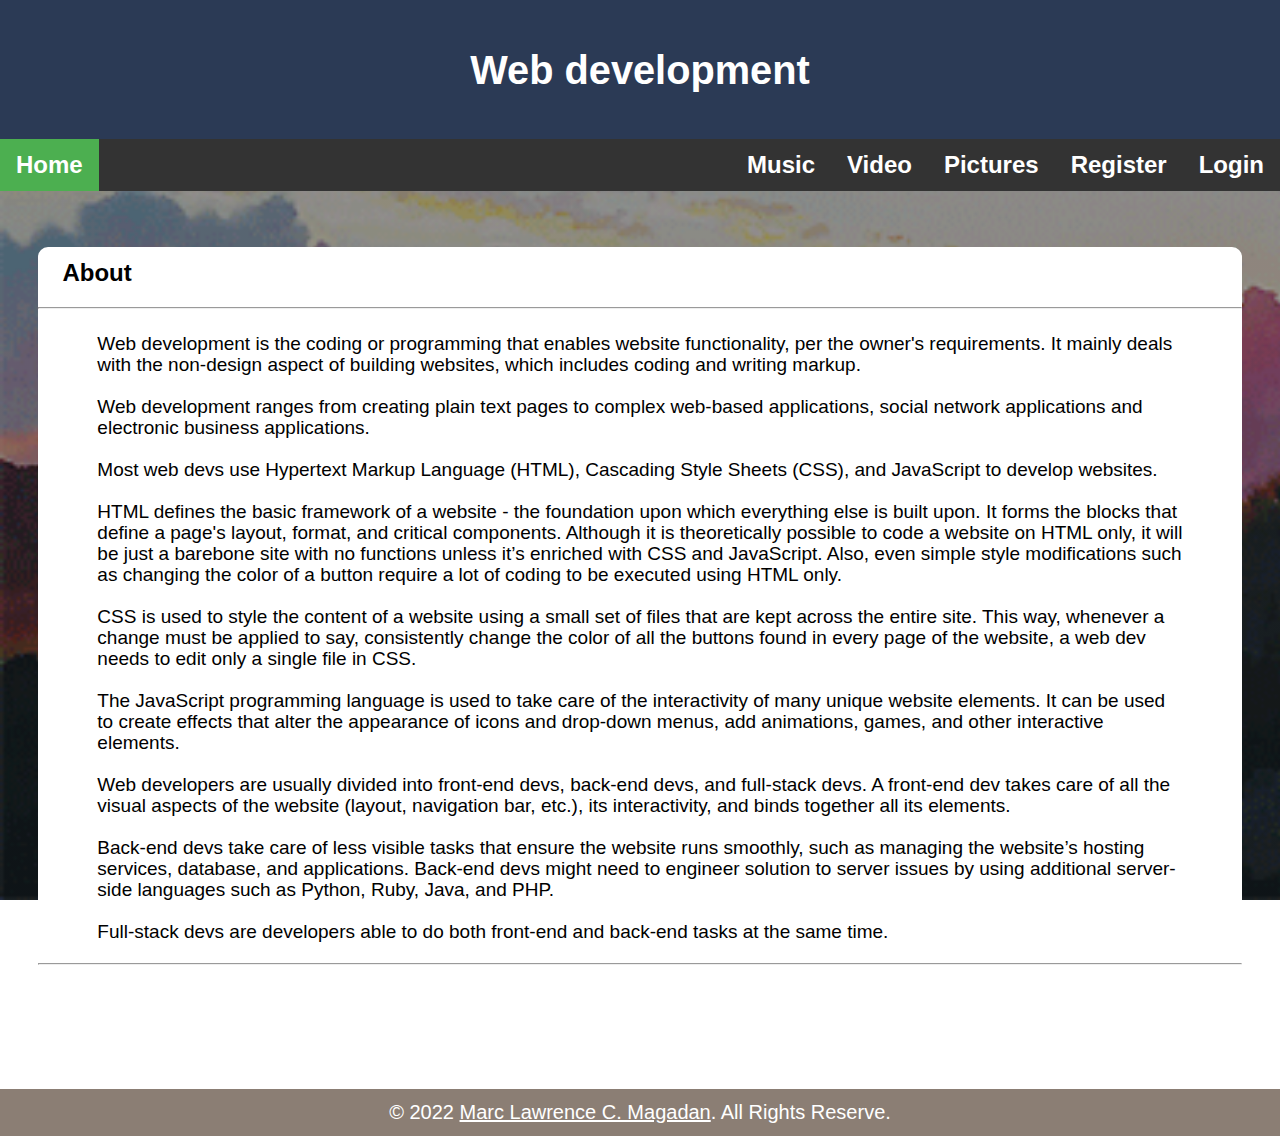
<file: Fin/index.html>
<!DOCTYPE html>
<html lang="en">
  <head>
    <meta charset="UTF-8">
    <meta name="viewport" content="width=device-width, initial-scale=1.0, minimum-scale=1.0, maximum-scale=1.0, user-scalable=no">
    <link rel="stylesheet" href="indexstyle.css">
    <title>Finals</title>
  </head>
  <body>
    <header id="headerbg">
      <h3>Web development</h3>
    </header>
    <nav class="nav-1">
      <ul>
        <li><a id="nav" href="index.html">Home</a></li>
        <li style="float: right;"><a href="login.html">Login</a></li>
        <li style="float: right;"><a href="register.html">Register</a></li>
        <li style="float: right;"><a href="pictures.html">Pictures</a></li>
        <li style="float: right;"><a href="video.html">Video</a></li>
        <li style="float: right;"><a href='music.html'>Music</a></li>
        </ul>
      </nav>
      
      <div class="background">
        
          <article>     
            <div class="center">  
              <h2>About</h2>
              <hr>
            
            <div> 
              <p>
                Web development is the coding or programming that 
                enables website functionality, per the owner's 
                requirements. It mainly deals with the non-design 
                aspect of building websites, which includes coding 
                and writing markup.
            </p>
            <p>
              Web development ranges from creating plain text 
              pages to complex web-based applications, social network 
              applications and electronic business applications.
            </p>
            <p>
              Most web devs use Hypertext Markup Language (HTML), 
              Cascading Style Sheets (CSS), 
              and JavaScript to develop websites.
            </p>
            <p>
              HTML defines the basic framework of a website - 
              the foundation upon which everything else is built
               upon. It forms the blocks that define a page's layout,
                format, and critical components. Although it is 
                theoretically possible to code a website on HTML only, it will be just a barebone site with no functions unless it’s enriched with CSS and JavaScript. Also, even simple style modifications such as changing the color of a button
               require a lot of coding to be executed using HTML only.
            </p>
            <p>
              CSS is used to style the content of a website using 
              a small set of files that are kept across the entire
              site. This way, whenever a change must be applied to 
              say, consistently change the color of all the buttons
              found in every page of the website,
              a web dev needs to edit only a single file in CSS.
            </p>
            <p>
              The JavaScript programming language is used 
              to take care of the interactivity of many unique 
              website elements. It can be used to create effects
               that alter the appearance of icons and drop-down 
               menus, add animations, 
              games, and other interactive elements.
            </p>
            <p>
              Web developers are usually divided into front-end devs,
               back-end devs, and full-stack devs. A front-end dev 
               takes care of all the visual aspects of the website 
               (layout, navigation bar, etc.), its interactivity, 
              and binds together all its elements.
            </p>
            <p>
              Back-end devs take care of less visible tasks that 
              ensure the website runs smoothly, such as managing 
              the website’s hosting services, database, and 
              applications. Back-end devs might need to engineer
               solution to server issues by using additional server-side
               languages such as Python, Ruby, Java, and PHP.
            </p>
            <p>
              Full-stack devs are developers able to do both front-end and 
              back-end tasks at the same time.
            </p>
          </div>
          <hr>
          </article>
        </div>
          <div id="page-container">
            <div id="content-wrap">
      
            </div>
            <footer id="footer">
              © 2022 <u>Marc Lawrence C. Magadan</u>. All Rights Reserve.
            </footer>
          </div>
        </div>
  </div>
</body>
</html>
</file>
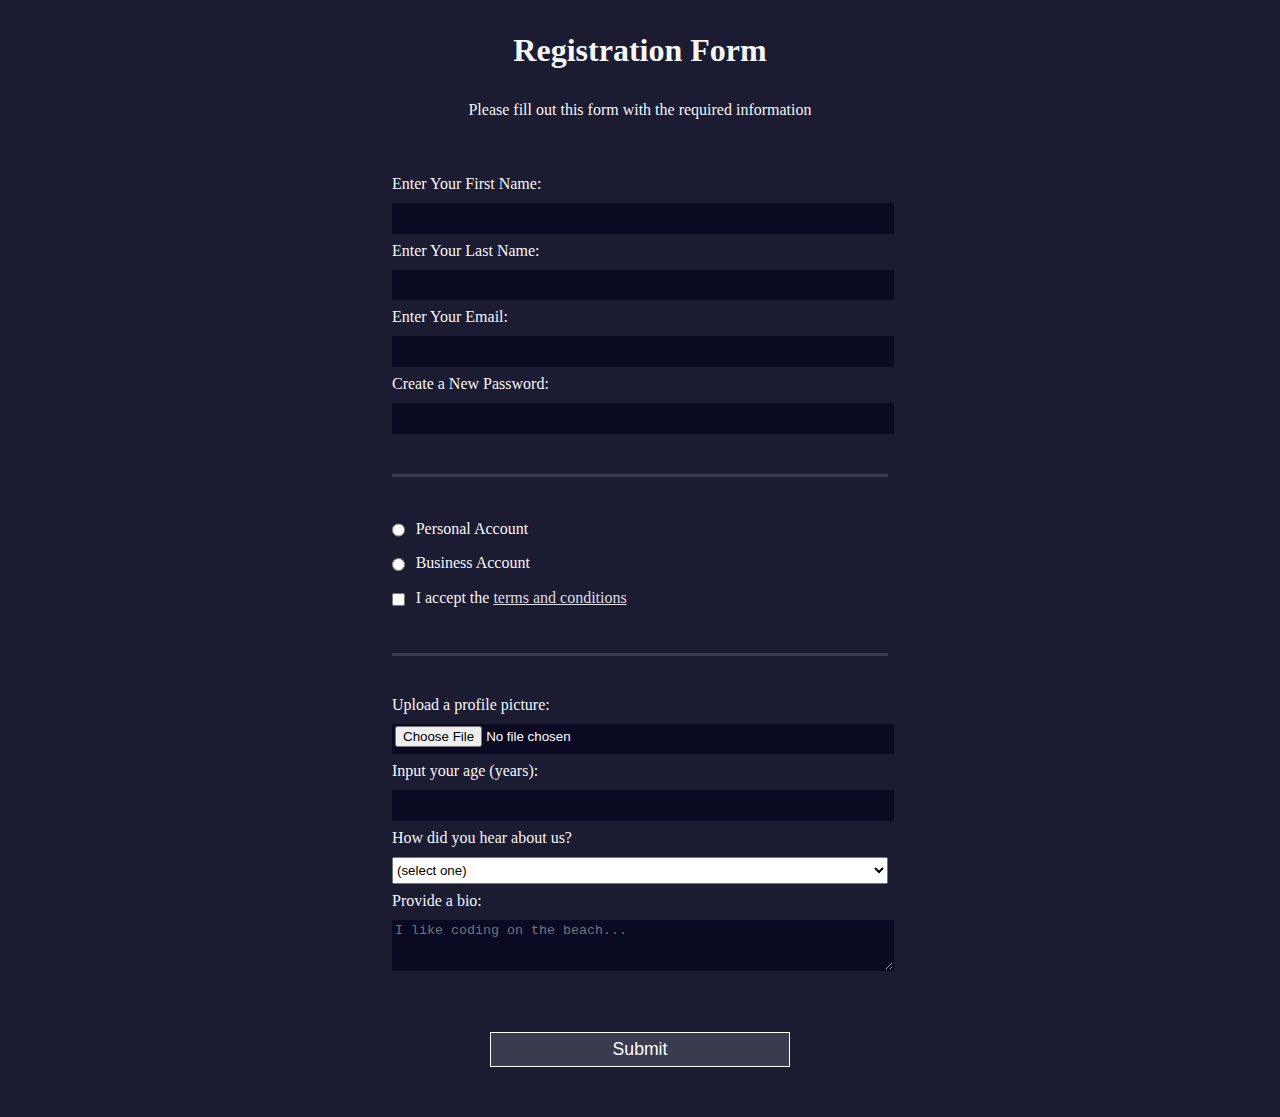
<file: registration/index.html>
<!DOCTYPE html>
<html lang="en">
  <head>
    <meta charset="UTF-8">
    <title>Registration Form</title>
    <link rel="stylesheet" href="styles.css" />
  </head>
  <body>
    <h1>Registration Form</h1>
    <p>Please fill out this form with the required information</p>
    <form method="post" action='#'>
      <fieldset>
        <label for="first-name">Enter Your First Name: <input id="first-name" name="first-name" type="text" required /></label>
        <label for="last-name">Enter Your Last Name: <input id="last-name" name="last-name" type="text" required /></label>
        <label for="email">Enter Your Email: <input id="email" name="email" type="email" required /></label>
        <label for="new-password">Create a New Password: <input id="new-password" name="new-password" type="password" pattern="[a-z0-5]{8,}" required /></label>
      </fieldset>
      <fieldset>
        <label for="personal-account"><input id="personal-account" type="radio" name="account-type" class="inline" /> Personal Account</label>
        <label for="business-account"><input id="business-account" type="radio" name="account-type" class="inline" /> Business Account</label>
        <label for="terms-and-conditions">
          <input id="terms-and-conditions" type="checkbox" required name="terms-and-conditions" class="inline" /> I accept the <a href="https://www.freecodecamp.org/news/terms-of-service/">terms and conditions</a>
        </label>
      </fieldset>
      <fieldset>
        <label for="profile-picture">Upload a profile picture: <input id="profile-picture" type="file" name="file" /></label>
        <label for="age">Input your age (years): <input id="age" type="number" name="age" min="13" max="120" /></label>
        <label for="referrer">How did you hear about us?
          <select id="referrer" name="referrer">
            <option value="">(select one)</option>
            <option value="1">freeCodeCamp News</option>
            <option value="2">freeCodeCamp YouTube Channel</option>
            <option value="3">freeCodeCamp Forum</option>
            <option value="4">Other</option>
          </select>
        </label>
        <label for="bio">Provide a bio:
          <textarea id="bio" name="bio" rows="3" cols="30" placeholder="I like coding on the beach..."></textarea>
        </label>
      </fieldset>
      <input type="submit" value="Submit" />
    </form>
  </body>
</html>
</file>
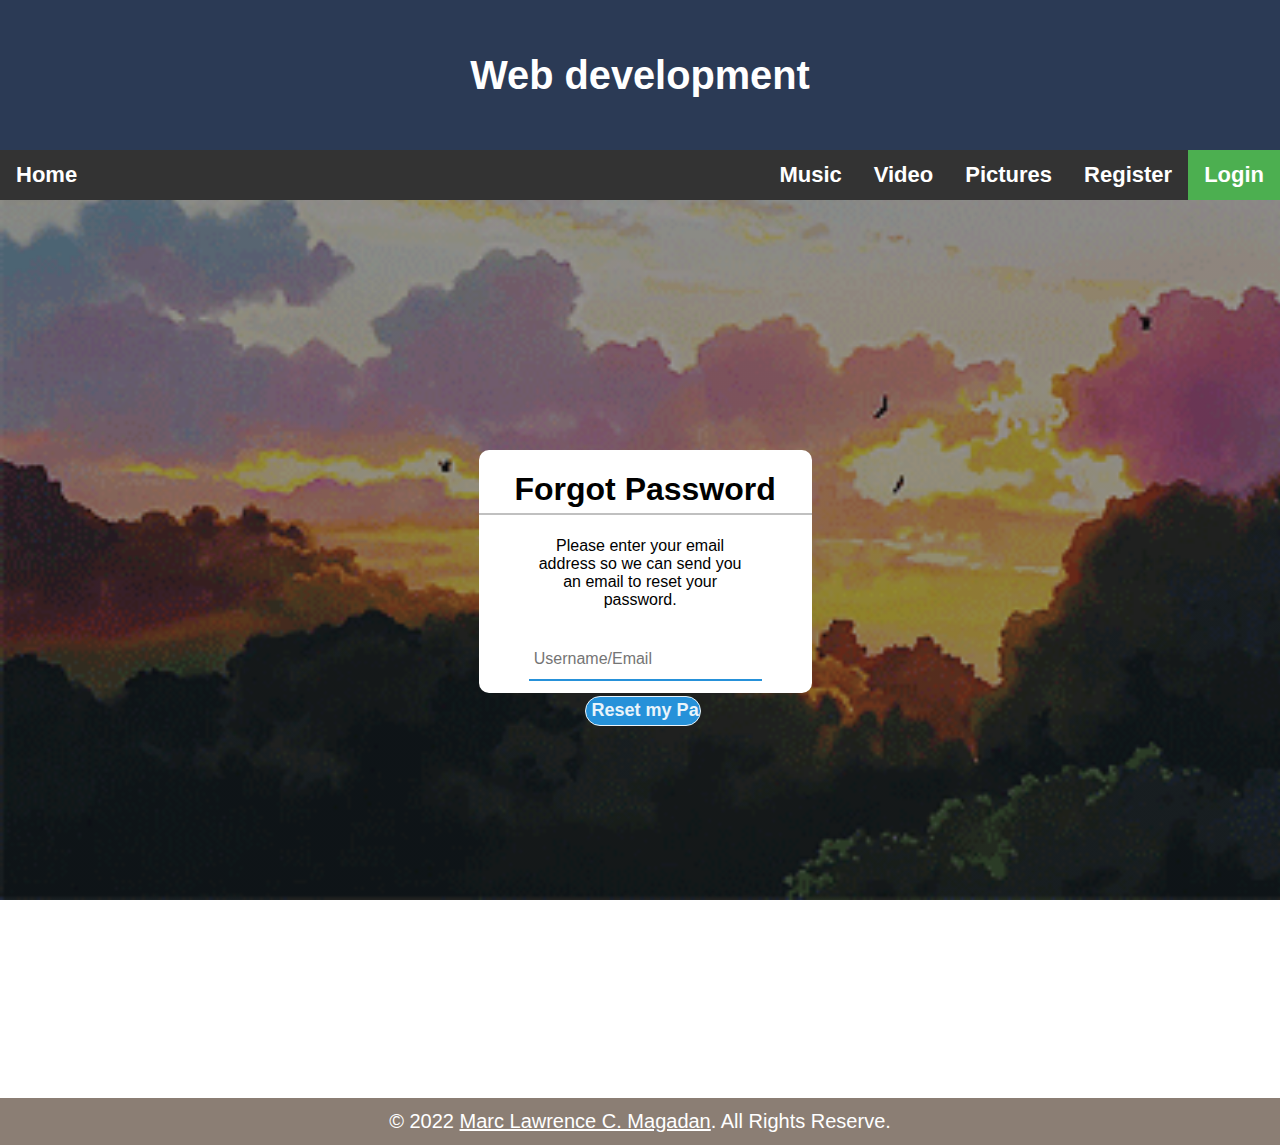
<file: Fin/forgotpage.html>
<!DOCTYPE html>
<html lang="en">
  <head>
    <meta charset="UTF-8">
    <meta name="viewport" content="width=device-width, initial-scale=1,">
    <link rel="stylesheet" href="forgotpage.css">
    <title>Finals</title>
  </head>
  <body>
    <header>
      <h3>Web development</h3>
    </header>
    <nav class="nav-1">
      <ul>
        <li><a href="index.html">Home</a></li>
        <li style="float: right;"><a id="nav" href="login.html">Login</a></li>
        <li style="float: right;"><a href="register.html">Register</a></li>
        <li style="float: right;"><a href="pictures.html">Pictures</a></li>
        <li style="float: right;"><a href="video.html">Video</a></li>
        <li style="float: right;"><a href='music.html'>Music</a></li>
        </ul>
      </nav>
      <div class="bg">
      <article>
          <div class="log-box">
            <h1>Forgot Password</h1>
            <form>
            <p>
              Please enter your email address so we can send you an email
              to reset your password.
            </p>
              
            <div class="Email">
                <input type="text" placeholder="Username/Email" required>
            </div>
            <div class="reset">
                <input type="submit" value="Reset my Password">
            </div>
        </form>
    </div>
      </article>
      
    </div>
    <div id="page-container">
      <div id="content-wrap">

      </div>
      <footer id="footer">
        © 2022 <u>Marc Lawrence C. Magadan</u>. All Rights Reserve.
      </footer>
        </div> 
      </div>
</body>
</html>
</file>
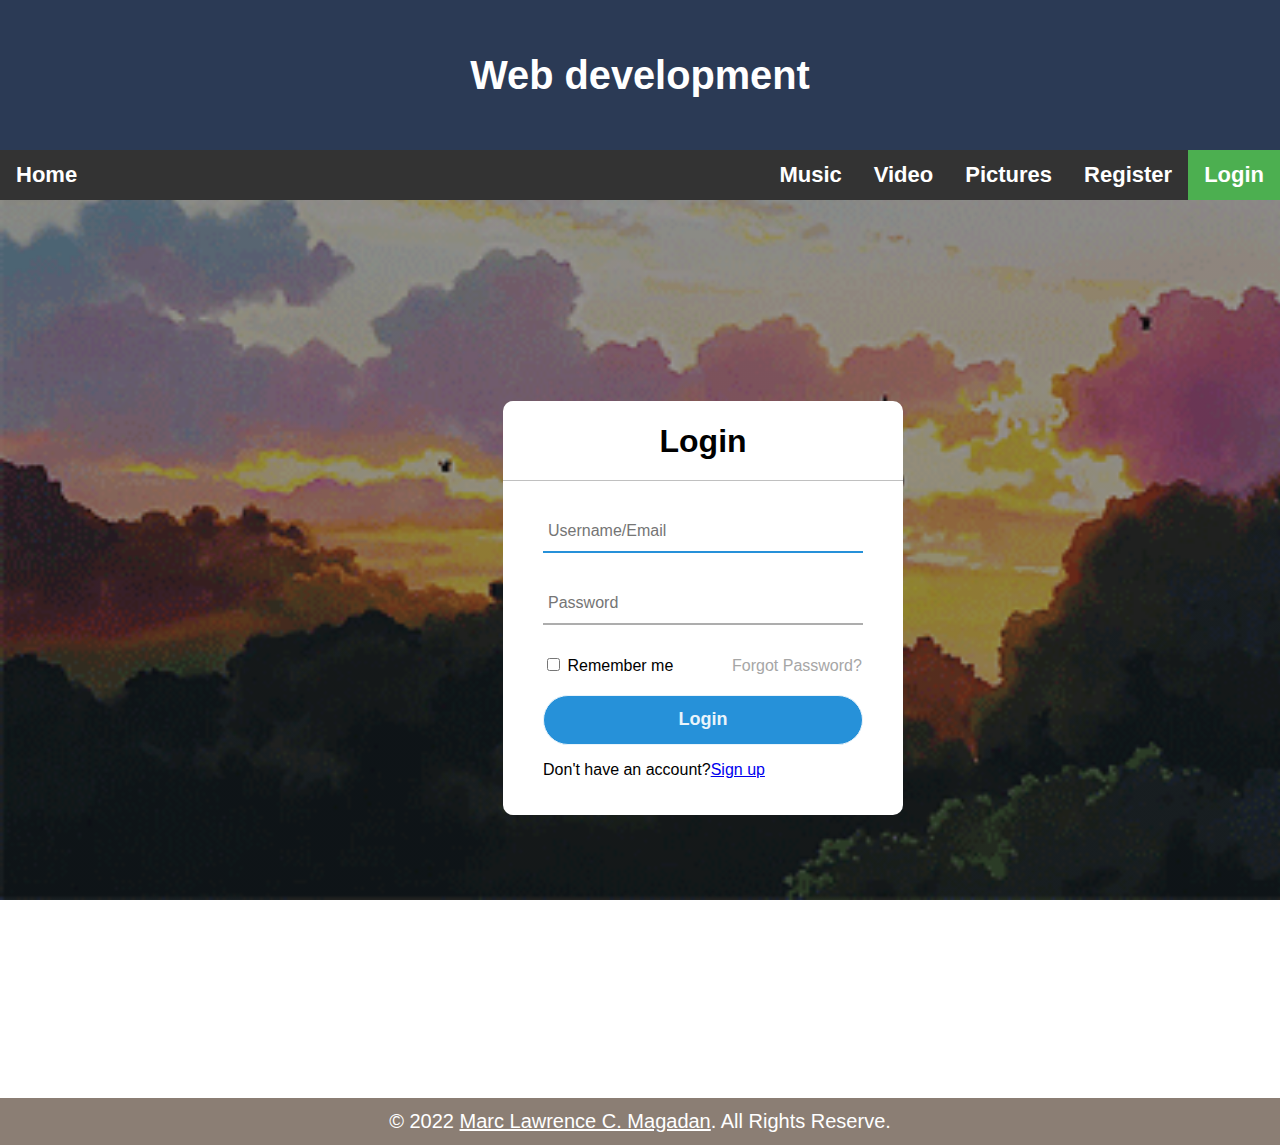
<file: Fin/login.html>
<!DOCTYPE html>
<html lang="en">
  <head>
    <meta charset="UTF-8">
    <meta name="viewport" content="width=device-width, initial-scale=1,">
    <link rel="stylesheet" href="login.css">
    <title>Finals</title>
  </head>
  <body>
    <header>
      <h3>Web development</h3>
    </header>
    <nav class="nav-1">
      <ul>
        <li><a href="index.html">Home</a></li>
        <li style="float: right;"><a  id="nav" href="login.html">Login</a></li>
        <li style="float: right;"><a href="register.html">Register</a></li>
        <li style="float: right;"><a href="pictures.html">Pictures</a></li>
        <li style="float: right;"><a href="video.html">Video</a></li>
        <li style="float: right;"><a href='music.html'>Music</a></li>
        </ul>
      </nav>
      <div class="bg">
      <article>
        <div class="center">
          <h1>
            Login
          </h1>
          <form>
            <div class="txt_field">
              <input type="email" placeholder="Username/Email" required>
              <span></span>
                </div>
                <div class="txt_field">
                    <input type="password" placeholder="Password" required>
                </div>
                <div class="me">
                <span></span>
                    <input type="checkbox"> Remember me
                    
                </div>
                <div class="pass" onclick="window.location='forgotpage.html' ">Forgot Password?</div>
                <input type="submit" value="Login">
                <p>Don't have an account?<a href="register.html">Sign up</a></p>
            </div>
          </form>
        </div>
      </article>
      <div id="page-container">
        <div id="content-wrap">
  
        </div>
        <footer id="footer">
          © 2022 <u>Marc Lawrence C. Magadan</u>. All Rights Reserve.
        </footer>
          </div> 
        </div>
</body>
</html>
</file>
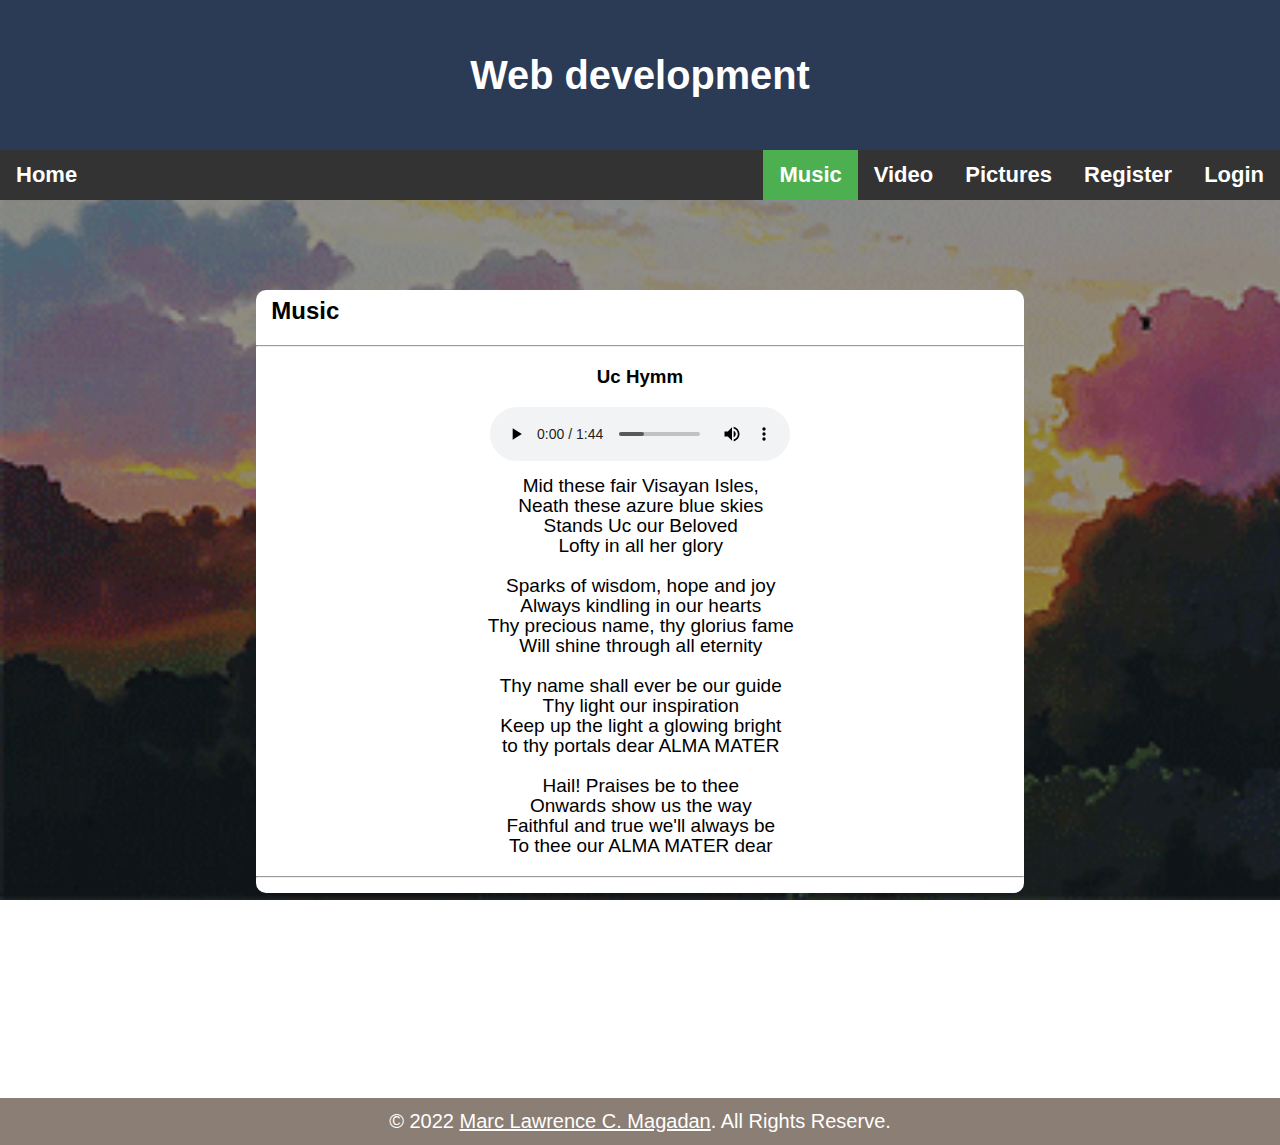
<file: Fin/music.html>
<!DOCTYPE html>
<html lang="en">
  <head>
    <meta charset="UTF-8">
    <meta name="viewport" content="width=device-width, initial-scale=1.0, minimum-scale=1.0, maximum-scale=1.0, user-scalable=no">
    <link rel="stylesheet" href="music.css">
    <title>Finals</title>
  </head>
  <body>
    <header>
      <h3>Web development</h3>
    </header>
    <nav class="nav-1">
      <ul>
        <li><a href="index.html">Home</a></li>
        <li style="float: right;"><a href="login.html">Login</a></li>
        <li style="float: right;"><a href="register.html">Register</a></li>
        <li style="float: right;"><a href="pictures.html">Pictures</a></li>
        <li style="float: right;"><a href="video.html">Video</a></li>
        <li style="float: right;"><a id="nav" href='music.html'>Music</a></li>
        </ul>
      </nav>
      
      <div class="background">
        
          <article>     
            <div class="center">  
              <h2>Music</h2>
              <hr>
            
            <div> 
              <h3>Uc Hymm</h3>
              <div class="audio-container">
                <audio controls>
                <source src="uc hymm.mp3">
              </audio>
              </div>
              
              <p>
                Mid these fair Visayan Isles, <br>
                Neath these azure blue skies <br>
                Stands Uc our Beloved <br>
                Lofty in all her glory <br>
                <br>

                Sparks of wisdom, hope and joy <br>
                Always kindling in our hearts <br>
                Thy precious name, thy glorius fame <br>
                Will shine through all eternity <br>
                <br>

                Thy name shall ever be our guide <br>
                Thy light our inspiration <br>
                Keep up the light a glowing bright <br>
                to thy portals dear ALMA MATER <br>
                <br>

                Hail! Praises be to thee <br>
                Onwards show us the way <br>
                Faithful and true we'll always be <br>
                To thee our ALMA MATER dear <br>
            </p>
          </div>
          <hr>
          </article>
        </div>
          <div id="page-container">
            <div id="content-wrap">
      
            </div>
            <footer id="footer">
              © 2022 <u>Marc Lawrence C. Magadan</u>. All Rights Reserve.
            </footer>
          </div>
        </div>
  </div>
</body>
</html>
</file>
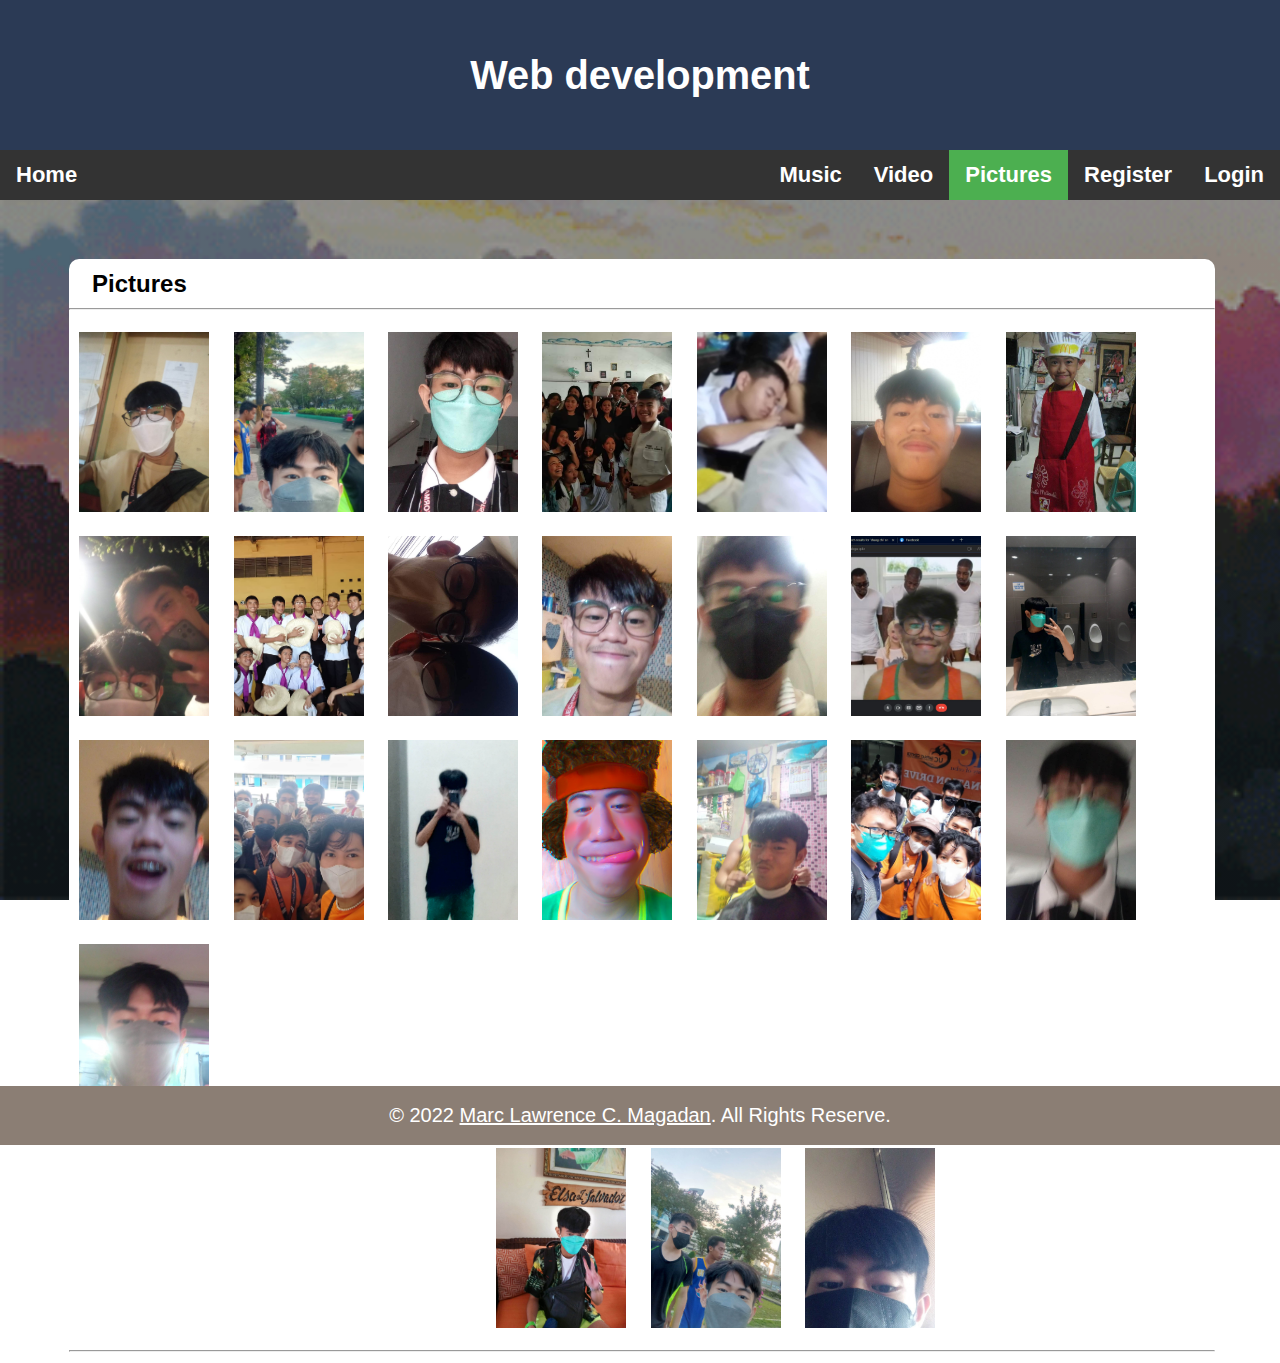
<file: Fin/pictures.html>
<!DOCTYPE html>
<html lang="en">
  <head>
    <meta charset="UTF-8">
    <meta name="viewport" content="width=device-width, initial-scale=1.0, minimum-scale=1.0, maximum-scale=1.0, user-scalable=no">
    <link rel="stylesheet" href="pictures.css">
    <title>Finals</title>
  </head>
  <body>
    <header>
      <h3>Web development</h3>
    </header>
    <nav class="nav-1">
      <ul>
        <li><a href="index.html">Home</a></li>
        <li style="float: right;"><a href="login.html">Login</a></li>
        <li style="float: right;"><a href="register.html">Register</a></li>
        <li style="float: right;"><a id="nav" href="pictures.html">Pictures</a></li>
        <li style="float: right;"><a href="video.html">Video</a></li>
        <li style="float: right;"><a href='music.html'>Music</a></li>
        </ul>
      </nav>
      
      <div class="background">
        
          <article>     
            <div class="center">  
              <h2>Pictures</h2>
              <hr>
            <div class="picture"> 
             <img src="pic1.jpg" alt="pic1">
             <img src="pic2.jpg" alt="pic2">
             <img src="pic3.jpg" alt="pic3">
             <img src="pic4.jpg" alt="pic4">
             <img src="pic5.jpeg" alt="pic5">
             <img src="pic6.jpg" alt="pic6">
             <img src="pic7.jpg" alt="pic7">
             <img src="pic8.jpg" alt="pic8">
             <img src="pic9.jpg" alt="pic9">
             <img src="pic10.jpg" alt="pic10">
             <img src="pic11.jpg" alt="pic11">
             <img src="pic12.jpg" alt="pic12">
             <img src="pic13.jpg" alt="pic13">
             <img src="pic14.jpg" alt="pic14">
             <img src="pic15.jpg" alt="pic15">
             <img src="pic16.jpg" alt="pic16">
             <img src="pic17.jpg" alt="pic17">
             <img src="pic18.jpeg" alt="pic18">
             <img src="pic19.jpg" alt="pic19">
             <img src="pic20.jpg" alt="pic20">
             <img src="pic21.jpg" alt="pic21">
             <img src="pic22.jpg" alt="pic22">
             <div class="centerimg">
            <img src="pic23.jpg" alt="pic23">
             <img src="pic24.jpg" alt="pic24">
             <img src="pic25.jpg" alt="pic25">
             </div>

          </div>
          <hr>
          </article>
        </div>
          <div id="page-container">
            <div id="content-wrap">
      
            </div>
            <footer id="footer">
              © 2022 <u>Marc Lawrence C. Magadan</u>. All Rights Reserve.
            </footer>
          </div>
        </div>
  </div>
</body>
</html>
</file>
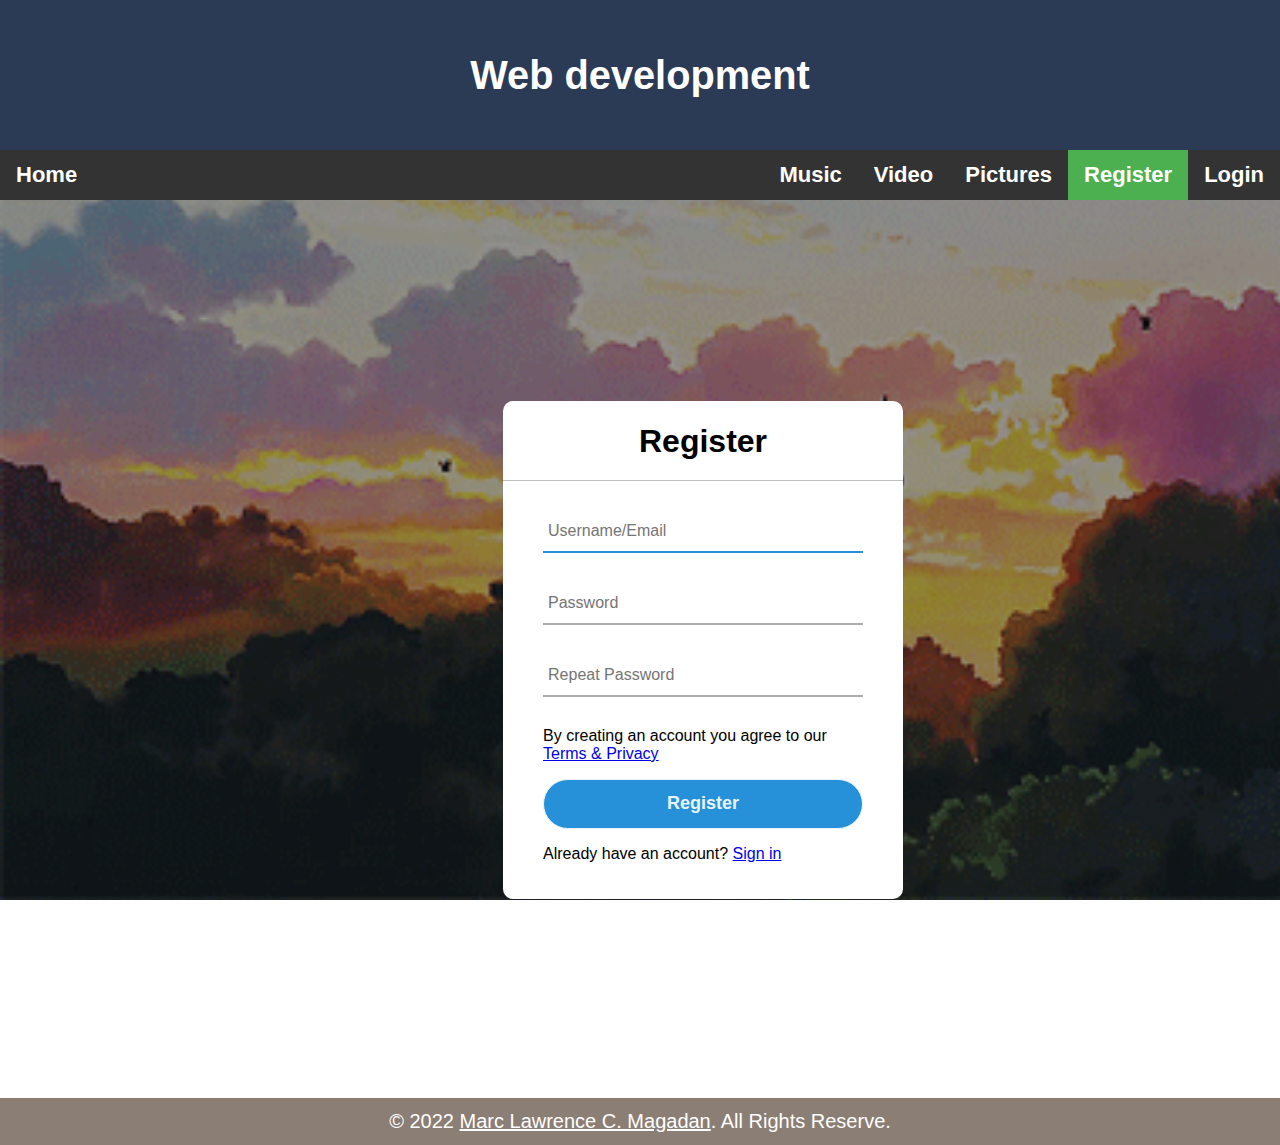
<file: Fin/register.html>
<!DOCTYPE html>
<html lang="en">
  <head>
    <meta charset="UTF-8">
    <meta name="viewport" content="width=device-width, initial-scale=1,">
    <link rel="stylesheet" href="register.css">
    <title>Finals</title>
  </head>
  <body>
    <header>
      <h3>Web development</h3>
    </header>
    <nav class="nav-1">
      <ul>
        <li><a href="index.html">Home</a></li>
        <li style="float: right;"><a href="login.html">Login</a></li>
        <li style="float: right;"><a id="nav" href="register.html">Register</a></li>
        <li style="float: right;"><a href="pictures.html">Pictures</a></li>
        <li style="float: right;"><a href="video.html">Video</a></li>
        <li style="float: right;"><a href='music.html'>Music</a></li>
        </ul>
      </nav>
      <div class="bg">
      <article>
        <div class="center">
          <h1>
            Register
          </h1>
          <form>
            <div class="txt_field">
              <input type="email" placeholder="Username/Email" required>
              <span></span>
                </div>
                <div class="txt_field">
                    <input type="password" placeholder="Password" required>
                </div>
                <div class="txt_field">
                  <input type="password" placeholder="Repeat Password" required>
              </div>
                <p>By creating an account you agree to our <a href="#">Terms & Privacy</a></p>
                <input type="submit" value="Register">
                <p>Already have an account? <a href="login.html">Sign in</a></p>
            </div>
          </form>
        </div>
      </article>
         <div id="page-container">
          <div id="content-wrap">

          </div>
          <footer id="footer">
             © 2022 <u>Marc Lawrence C. Magadan</u>. All Rights Reserve.
           </footer>
          
          </div> 
        </div>
    </div>
</body>
</html>
</file>
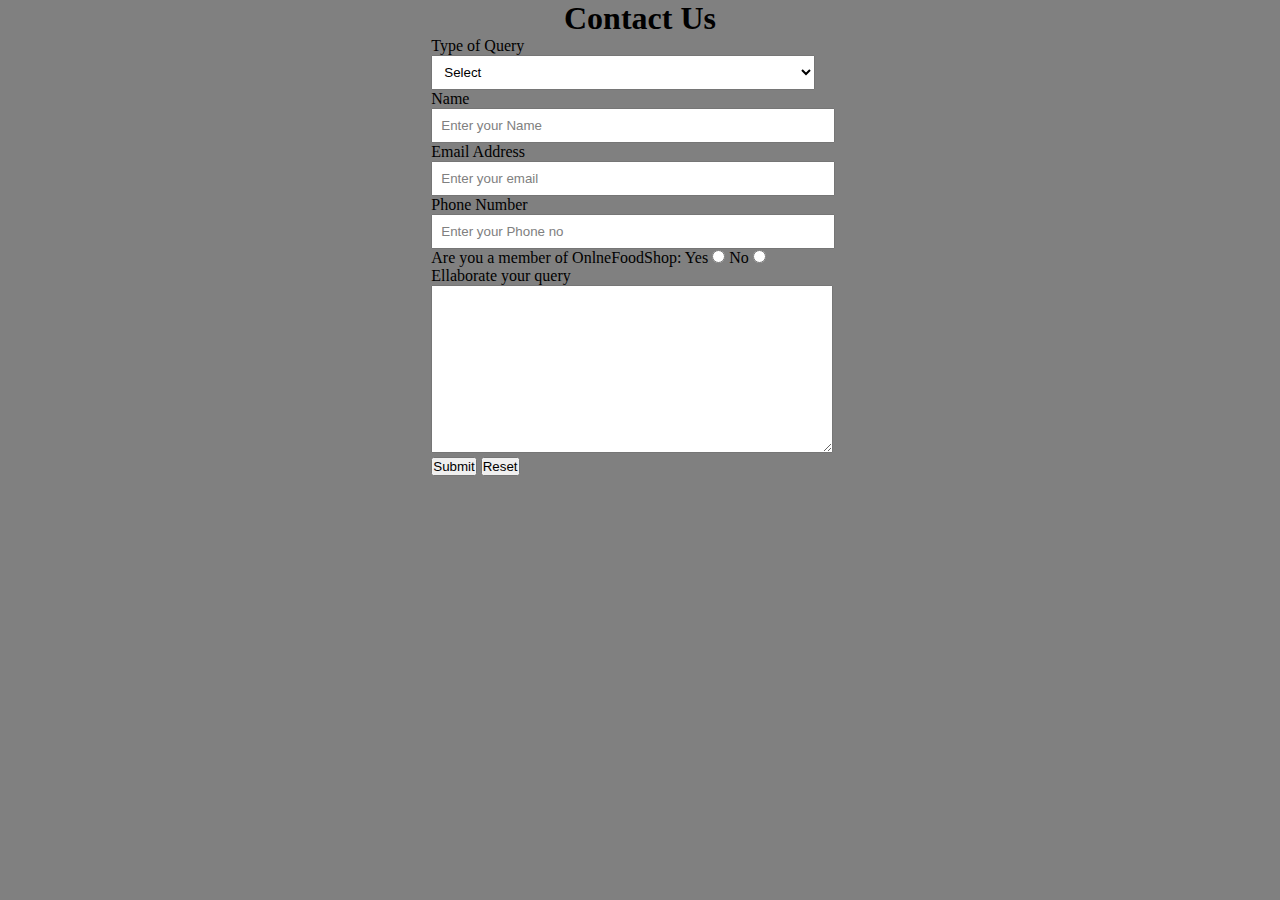
<file: midterms/contact.html>
<!DOCTYPE html> 

<html lang="en"> 

  

<head> 

    <meta charset="UTF-8"> 

    <meta name="viewport" content= 

        "width=device-width, initial-scale=1.0"> 

  

    <link rel="stylesheet" href="style.css"> 

    <title>ContactUs</title> 

</head> 

  

<body> 

    <div id="ContactUs"> 

        <h1>Contact Us</h1> 

        <form action="#"> 

            <div class="form-shape"> 

                <label for="query"> 

                    Type of Query 

                </label> 

                <select name="myQuery" id="query"> 

                    <option value="sel" selected> 

                        Select 

                    </option> 

                    <option value="ord"> 

                        Order related Issues 

                    </option> 

                    <option value="Site"> 

                        Site related Issues 

                    </option> 

                    <option value="fed"> 

                        Complaint related Issues 

                    </option> 

                    <option value="others"> 

                        Others 

                    </option> 

                </select> 

            </div> 

            <div class="form-shape"> 

                <label for="name">Name</label> 

                <input type="text" name="myName" 

                    id="name" 

                    placeholder="Enter your Name"> 

            </div> 

            <div class="form-shape"> 

                <label for="email">Email Address</label> 

                <input type="email" name="myEmail" 

                    id="email" 

                    placeholder="Enter your email"> 

            </div> 

            <div class="form-shape"> 

                <label for="pho">Phone Number</label> 

                <input type="phone" name="myPhone" 

                    id="pho" 

                    placeholder="Enter your Phone no"> 

            </div> 

            <div id="radio"> 

                Are you a member of OnlneFoodShop: 

                Yes <input type="radio" name="eligible"> 

                No <input type="radio" name="eligible"> 

            </div> 

            <div class="form-shape"> 

                <label for="message"> 

                    Ellaborate your query 

                </label> 

                <textarea name="mesg" id="message" 

                    cols="30" rows="10"> 

                </textarea> 

            </div> 

            <input type="submit" value="Submit"> 

            <input type="reset" value="Reset"> 

        </form> 

    </div> 

</body> 

  

</html>
</file>
<file: Fin/indexstyle.css>
*{
  box-sizing: border-box;
}

body{
  font-family: Arial, Helvetica, sans-serif;
  margin-top: 0px;
  margin-bottom: 0px;
  margin-left: 0px;
  margin-right: 0px;
}

header{ 
  padding: 1%;
  text-align: center;
  font-size: 34px; 
  color: white;
  background-color: #2B3A55;
  border-bottom: 0;
  line-height: 100%;
  height: 100%;
  width: 100%;
}

ul {
  list-style-type: none;
  margin: 0;
  padding: 0;
  overflow: hidden;
  background-color: #333;
  width : 100%;
  font-size: 20px; 
}



li {
  display: inline-block;

}

li a {
  display: block;
  color: white;
  text-align: center;
  padding: 14px 16px 14px 16px;
  text-decoration: none;
  line-height: 100%;
  font-size: 24px;
  font-weight: bold;
  transition: padding-left 1s,
  padding-right 1s;
}

li a:hover{
background-color: #111;
padding-left: 19px;
padding-right: 19px;
}

#nav {
  background-color: #4CAF50;
}

article{
  background-color: white;
}

hr{
  margin-bottom: 2%;
}

div p{
  font-size: 19px;
  margin-left: 4.9%;
  margin-bottom: 2.6%;
  margin-top: 0;
  width: 90.4%;
  line-height: 21px;
  text-align: left;
  margin-bottom: 21px;
}

div h2{
  margin-left: 2%;
  margin-top: 1%;
}

#page-container {
  position: relative;
  min-height: 5vh;
}

#content-wrap {
  padding-bottom: 2.5rem;   
}

footer {
  background-color: #8B7E74;
  position: absolute;
  padding: 12px;
  width: 100%;
  text-align: center;
  color: white;
  font-size: 20px;
  bottom: 0;
}

.background{
  background-image:linear-gradient(rgba(0, 0, 0, 0.4),rgba(0, 0, 0, 0.4 )), url(bg.gif);
  background-repeat: no-repeat;
  background-attachment: fixed;
  background-size: cover;
  height: 100vh; 
  display: center;
}

.center{
  position: absolute ;
  margin-top: 4.4%;
  left: 3%;
  width: 94% ;
  background: white;
  border-radius: 10px;
  -ms-flex-align: center;
  overflow: hidden;
}
</file>
<file: registration/styles.css>
body {
  width: 100%;
  height: 100vh;
  margin: 0;
  background-color: #1b1b32;
  color: #f5f6f7;
  font-family: Tahoma;
  font-size: 16px;
}

h1, p {
  margin: 1em auto;
  text-align: center;
}

form {
  width: 60vw;
  max-width: 500px;
  min-width: 300px;
  margin: 0 auto;
  padding-bottom: 2em;
}

fieldset {
  border: none;
  padding: 2rem 0;
  border-bottom: 3px solid #3b3b4f;
}

fieldset:last-of-type {
  border-bottom: none;
}

label {
  display: block;
  margin: 0.5rem 0;
}

input,
textarea,
select {
  margin: 10px 0 0 0;
  width: 100%;
  min-height: 2em;
}

input, textarea {
  background-color: #0a0a23;
  border: 1px solid #0a0a23;
  color: #ffffff;
}

.inline {
  width: unset;
  margin: 0 0.5em 0 0;
  vertical-align: middle;
}

input[type="submit"] {
  display: block;
  width: 60%;
  margin: 1em auto;
  height: 2em;
  font-size: 1.1rem;
  background-color: #3b3b4f;
  border-color: white;
  min-width: 300px;
}

input[type="file"] {
  padding: 1px 2px;
}

a{
  color: #dfdfe2;
}
</file>
<file: Fin/forgotpage.css>
*{
  box-sizing: border-box;
}

body{
  font-family: Arial, Helvetica, sans-serif;
  margin-top: 0px;
  margin-bottom: 0px;
  margin-left: 0px;
  margin-right: 0px;
   
}

header{ 
  padding: 1%;
  text-align: center;
  font-size: 34px; 
  color: white;
  background-color: #2B3A55;
  height: 100%;
  width: 100%;
  border-bottom: 0;
}


ul {
  list-style-type: none;
  margin: 0;
  padding: 0;
  overflow: hidden;
  background-color: #333;
  width : 100%;
  font-size: 20px; 
}

li {
  display: inline-block;

}

li a {
  display: block;
  color: white;
  text-align: center;
  padding: 14px 16px 14px 16px;
  text-decoration: none;
  line-height: 100%;
  font-size: 22px;
  font-weight: bold;
  transition: padding-left 1s,
  padding-right 1s;
}

li a:hover{
background-color: #111;
padding-left: 19px;
padding-right: 19px;
}

#nav {
  background-color: #4CAF50;
}

#page-container {
  position: relative;
  min-height: 5vh;
}

#content-wrap {
  padding-bottom: 2.5rem;   
}

footer {
  background-color: #8B7E74;
  position: absolute;
  padding: 12px;
  width: 100%;
  text-align: center;
  color: white;
  font-size: 20px;
  bottom: 0;
}



.center form{
  padding: 0 40px 20px;
  box-sizing: border-box;
}



.bg{
    background-image:linear-gradient(rgba(0, 0, 0, 0.4),rgba(0, 0, 0, 0.4 )),url(bg.gif);
    background-repeat: no-repeat;
    background-attachment: fixed;
    background-size: cover;
    height: 100vh; 
    display: center;
}

.log-box{
  position: absolute;
  height: 27%;
  top: 50%;
  left: 37.4%;
  width: 26%;
  background-color: white;
  border-radius: 10px;
}

.log-box h1{
  text-align: center;
  padding: 0px 0px 5px 0;
  border-bottom: 2px solid silver;
}

.log-box p{
  text-align: center;
  padding: 0px 10px 0px 0px;
}

.log-box form{
  padding: 0 50px 14px;
  box-sizing: border-box;
}

form .Email{
  position: relative;
  border-bottom: 2px solid #2691d9;
  margin: 30px 0;
  margin-bottom: 0px;
}

.Email input{
  width: 100%;
  padding: 0 5px;
  height: 40px;
  font-size: 16px;
  border: none;
  background: none; 
  outline: none;
}

input[type="submit"]{
  margin-top: 15px;
  margin-left: 24%;
  height: 30px;
  width: 50%;
  cursor: pointer;
  outline: none;
  border: 1px solid;
  background: #2691d9;
  border-radius: 25px;
  font-size: 18px;
  color:  #e9f4fb;
  font-weight: bolder;
  padding-top: 3px;
  padding-bottom: 3px;
}
</file>
<file: Fin/login.css>
*{
  box-sizing: border-box;
}

body{
  font-family: Arial, Helvetica, sans-serif;
  margin-top: 0px;
  margin-bottom: 0px;
  margin-left: 0px;
  margin-right: 0px;
   
}

header{ 
  padding: 1%;
  text-align: center;
  font-size: 34px; 
  color: white;
  background-color: #2B3A55;
  height: 100%;
  width: 100%;
  border-bottom: 0;
}

ul {
  list-style-type: none;
  margin: 0;
  padding: 0;
  overflow: hidden;
  background-color: #333;
  width : 100%;
  font-size: 20px; 
}

li {
  display: inline-block;

}

li a {
  display: block;
  color: white;
  text-align: center;
  padding: 14px 16px 14px 16px;
  text-decoration: none;
  line-height: 100%;
  font-size: 22px;
  font-weight: bold;
  transition: padding-left 1s,
  padding-right 1s;
}

li a:hover{
background-color: #111;
padding-left: 19px;
padding-right: 19px;
}

#nav {
  background-color: #4CAF50;
}

#page-container {
  position: relative;
  min-height: 5vh;
}

#content-wrap {
  padding-bottom: 2.5rem;   
}

footer {
  background-color: #8B7E74;
  position: absolute;
  padding: 12px;
  width: 100%;
  text-align: center;
  color: white;
  font-size: 20px;
  bottom: 0;
}

.center{
  position: absolute;
  top: 44.6%;
  left: 39.3%;
  width: 400px;
  background: white;
  border-radius: 10px;
}

.center h1{
  text-align: center;
  padding: 0 0 20px 0;
  border-bottom: 1px solid silver;
}

.center form{
  padding: 0 40px 20px;
  box-sizing: border-box;
}

form .txt_field{
  position: relative;
  border-bottom: 2px solid #adadad;
  margin: 30px 0;
}

.txt_field input{
  width: 100%;
  padding: 0 5px;
  height: 40px;
  font-size: 16px;
  border: none;
  background: none; 
  outline: none;
}

.txt_field span::before{
  content: '';
  position: absolute;
  top: 40px;
  left: 0;
  width: 100%;
  height: 2px;
  background: #2691d9;
}

.txt_field input:focus ~ label,
.txt_field input:valid ~ label{
  top: -5px;
  color: #2691d9;
}

.pass{
  margin: -18px 0px 20px 189px;
  color: #a6a6a6;
  cursor: pointer;
}

.Sign{
    margin: -15px 0px 20px 189px;
    color: #a6a6a6;
    cursor: pointer;
}

input[type="submit"]{
  width: 100%;
  height: 50px;
  border: 1px solid;
  background: #2691d9;
  border-radius: 25px;
  font-size: 18px;
  color: #e9f4fb;
  font-weight: 700;
  cursor: pointer;
  outline: none;
}

.bg{
  background-image:linear-gradient(rgba(0, 0, 0, 0.4),rgba(0, 0, 0, 0.4 )), url(bg.gif);
    background-repeat: no-repeat;
    background-attachment: fixed;
    background-size: cover;
    height: 100vh; 
    display: center;
}
</file>
<file: Fin/music.css>
*{
  box-sizing: border-box;
}

body{
  font-family: Arial, Helvetica, sans-serif;
  margin-top: 0px;
  margin-bottom: 0px;
  margin-left: 0px;
  margin-right: 0px;
}

header{ 
  padding: 1%;
  text-align: center;
  font-size: 34px; 
  color: white;
  background-color: #2B3A55;
  height: 100%;
  width: 100%;
  border-bottom: 0;
}


ul {
  list-style-type: none;
  margin: 0;
  padding: 0;
  overflow: hidden;
  background-color: #333;
  width : 100%;
  font-size: 20px; 
}

li {
  display: inline-block;

}

li a {
  display: block;
  color: white;
  text-align: center;
  padding: 14px 16px 14px 16px;
  text-decoration: none;
  line-height: 100%;
  font-size: 22px;
  font-weight: bold;
  transition: padding-left 1s,
  padding-right 1s;
}

li a:hover{
background-color: #111;
padding-left: 19px;
padding-right: 19px;
}

#nav {
  background-color: #4CAF50;
}

article{
  background-color: white;
}

hr{
  margin-bottom: 2%;
}

div p{
  font-size: 19px;
  margin-left: 4.9%;
  margin-bottom: 2.6%;
  margin-top: 0;
  width: 90.4%;
  line-height: 20px;
  text-align: center;
}

div h2{
  margin-left: 2%;
  margin-top: 1%;
}

div h3{
  text-align: center;
}

#page-container {
  position: relative;
  min-height: 5vh;
}

#content-wrap {
  padding-bottom: 2.5rem;   
}

footer {
  background-color: #8B7E74;
  position: absolute;
  padding: 12px;
  width: 100%;
  text-align: center;
  color: white;
  font-size: 20px;
  bottom: 0;
}

.background{
  background-image:linear-gradient(rgba(0, 0, 0, 0.4),rgba(0, 0, 0, 0.4 )), url(bg.gif);
  background-repeat: no-repeat;
  background-attachment: fixed;
  background-size: cover;
  height: 100vh; 
  display: center;
}

.center{
  position: absolute ;
  margin-top: 7%;
  left: 20%;
  width: 60% ;
  background: white;
  border-radius: 10px;
}

.audio-container{
  display: flex;
  justify-content: center;
  align-items: center;
  margin-bottom: 2%;
}
</file>
<file: Fin/pictures.css>
*{
  box-sizing: border-box;
}

body{
  font-family: Arial, Helvetica, sans-serif;
  margin-top: 0px;
  margin-bottom: 0px;
  margin-left: 0px;
  margin-right: 0px;
}

header{ 
  background-color: #2B3A55;
  padding: 1%;
  text-align: center;
  font-size: 34px; 
  color: white;
  height: 100%;
  width: 100%;
  border-bottom: 0;
}



ul {
  list-style-type: none;
  margin: 0;
  padding: 0;
  overflow: hidden;
  background-color: #333;
  width : 100%;
  font-size: 20px; 
}

li {
  display: inline-block;

}

li a {
  display: block;
  color: white;
  text-align: center;
  padding: 14px 16px 14px 16px;
  text-decoration: none;
  line-height: 100%;
  font-size: 22px;
  font-weight: bold;
  transition: padding-left 1s,
  padding-right 1s;
}

li a:hover{
background-color: #111;
padding-left: 19px;
padding-right: 19px;
}

#nav {
  background-color: #4CAF50;
}

article{
  background-color: white;
}

hr{
  margin-bottom: 1%;
}


div h2{
  margin-left: 2%;
  margin-top: 1%;
  margin-bottom: 10px;
}

#page-container {
  position: relative;
  min-height: 5vh;
}

#content-wrap {
  padding-bottom: 2.5rem;   
}

footer {
  background-color: #8B7E74;
  position: absolute;
  padding: 18px;
  width: 100%;
  text-align: center;
  color: white;
  font-size: 20px;
  bottom: 0;
}

.background{
  background-image:linear-gradient(rgba(0, 0, 0, 0.4),rgba(0, 0, 0, 0.4 )), url(bg.gif);
  background-repeat: no-repeat;
  background-attachment: fixed;
  background-size: cover;
  height: 100vh; 
  display: center;
}

.center{
  position: absolute ;
  margin-top: 4.6%;
  left: 5.4%;
  width: 89.5% ;
  background: white;
  border-radius: 10px;

}

  img{
    width: 150px;
    height: 200px;
    padding: 10px;
    object-fit: cover;
  }

.centerimg{
  margin-left: 36.4%;
}
</file>
<file: Fin/register.css>
*{
  box-sizing: border-box;
}

body{
  font-family: Arial, Helvetica, sans-serif;
  margin-top: 0px;
  margin-bottom: 0px;
  margin-left: 0px;
  margin-right: 0px;
   
}

header{ 
  padding: 1%;
  text-align: center;
  font-size: 34px; 
  color: white;
  background-color: #2B3A55;
  height: 100%;
  width: 100%;
  border-bottom: 0;
}

ul {
  list-style-type: none;
  margin: 0;
  padding: 0;
  overflow: hidden;
  background-color: #333;
  width : 100%;
  font-size: 20px; 
}

li {
  display: inline-block;

}

li a {
  display: block;
  color: white;
  text-align: center;
  padding: 14px 16px 14px 16px;
  text-decoration: none;
  line-height: 100%;
  font-size: 22px;
  font-weight: bold;
  transition: padding-left 1s,
              padding-right 1s;
}

li a:hover{
  background-color: #111;
  padding-left: 19px;
  padding-right: 19px;
}

#nav {
  background-color: #4CAF50;
}

#page-container {
  position: relative;
  min-height: 5vh;
}

#content-wrap {
  padding-bottom: 2.5rem;   
}

footer {
  background-color: #8B7E74;
  position: absolute;
  padding: 12px;
  width: 100%;
  text-align: center;
  color: white;
  font-size: 20px;
  bottom: 0;
}

.center{
  position: absolute;
  top: 44.6%;
  left: 39.3%;
  width: 400px;
  background: white;
  border-radius: 10px;
}

.center h1{
  text-align: center;
  padding: 0 0 20px 0;
  border-bottom: 1px solid silver;
}

.center form{
  padding: 0 40px 20px;
  box-sizing: border-box;
}

form .txt_field{
  position: relative;
  border-bottom: 2px solid #adadad;
  margin: 30px 0;
}

.txt_field input{
  width: 100%;
  padding: 0 5px;
  height: 40px;
  font-size: 16px;
  border: none;
  background: none; 
  outline: none;
}

.txt_field span::before{
  content: '';
  position: absolute;
  top: 40px;
  left: 0;
  width: 100%;
  height: 2px;
  background: #2691d9;
}

.txt_field input:focus ~ label,
.txt_field input:valid ~ label{
  top: -5px;
  color: #2691d9;
}

.pass{
  margin: -18px 0px 20px 189px;
  color: #a6a6a6;
  cursor: pointer;
}

input[type="submit"]{
  width: 100%;
  height: 50px;
  border: 1px solid;
  background: #2691d9;
  border-radius: 25px;
  font-size: 18px;
  color: #e9f4fb;
  font-weight: 700;
  cursor: pointer;
  outline: none;
}

.bg{
    background-image:linear-gradient(rgba(0, 0, 0, 0.4),rgba(0, 0, 0, 0.4 )), url(bg.gif);
    background-repeat: no-repeat;
    background-attachment: fixed;
    background-size: cover;
    height: 100vh; 
    display: center;
}
</file>
<file: midterms/style.css>
/*CSS Reset*/
*{
  margin:0px;
  padding:0px;
}
/*Header Styling*/

#top{
  color:rgb(245, 10, 10);
  text-align:center;
  font-size:46px;
  font-family: 'Ubuntu Mono', monospace;
}
#top1{
  text-align:center;
  color:black;
  font-size:21px;
  font-family: 'Ubuntu Mono', monospace;
}

#top, #top1{
  cursor: pointer;
}
/* Navigation bar styling*/

/*Navbar image styling*/
#navbar img{
  display:block;
  width: 50px;
  height:50px;
  margin:auto;
  margin-bottom: 3px;
}

/*Navbar Functionality*/
#navbar{
  display:flex;
  flex-direction: column;
  background-color: gray;
  height: 14vh;
  width: 100vw;
  font-family: 'Ubuntu Mono', monospace;
  margin-top:10px;
 border: 2px solid black;
 border-radius:15px;
}


/*Navbar content functionality*/
#navcontent{
  display: flex;
  justify-content: center;
}


/*Navbar content styling*/
ul li{
  list-style: none;
  margin: 15px;
  border-radius: 20px;
}
ul li a{
  padding: 1px;
  color:white;
  text-decoration: none;
  border-radius:10px;
}
ul li a:hover{
  background-color: red;
  border-radius: 10px;
}

/* website background image designing */
#container1{
  position: relative;
  display: flex;
  flex-direction: column;
  align-items: center;
  width: 100vw;
  height:63vh;
}

/*Setting the background image using before pseudo selector*/ 
#container1::before{
  content:'';
  background: url("bg.jpg") no-repeat center center/cover;
  width: 100vw;
  height:59vh;
  position: absolute;
  top:0px;
  left: 0px;
  font-family: 'Ubuntu Mono', monospace;
  margin-right:45px;
  font-weight: bold;
  z-index: -1;
  opacity: 0.89;
  border: 2px solid black;
  border-bottom-left-radius: 100px;
}

#row1{
 color: red;
  font-weight:bold;
  font-size: 2rem;
  text-align: center;
  margin-top: 35px;
}
/*Button Styling*/
.btn{
  margin-top:15px;
  border: 3px solid white;
  border-radius:15px;
  background-color:yellow;
  font-size:20px;
  font-weight: bold;
  font-family: 'Ubuntu Mono', monospace;
}
.btn:hover{
  cursor: pointer;
  background-color: red;
}


#container3{
  display: flex;
  justify-content: space-evenly;
}
#row2{
  width:24vw;
  height:21vh;
  box-shadow: 2px 7px 16px 19px;
   margin-top:51px;
   margin-bottom: 51px;
   display: flex;
  justify-content: center;
   align-items: flex-end;
   position: relative;
   margin-right: 38px;
   border-radius: 40px;
}
#row2::before{
  content: '';
  background: url('prices.jpg') no-repeat center center/cover;
  position: absolute;
  top: 0px;
  left:0px;
  width: 24vw;
  height:21vh;
  z-index: -1;
  border-radius: 40px;
}
#row3{
  position: relative;
  width: 24vw;
  height:21vh;
  display: flex;
  justify-content: center;
   align-items: flex-end;
   box-shadow: 2px 7px 16px 19px;
   margin-top:51px;
   margin-bottom: 51px;
   
   margin-left: 38px;
   border-radius: 40px;
}
#row3::before{
  content: '';
  background: url('specials.jpg') no-repeat center center/cover;
  position: absolute;
  top:0px;
  left:0px;
  width: 24vw;
  height:21vh;
  z-index: -1;
  border-radius: 40px;
}

#top3{
  text-align: center;
  color:red;
  font-family: 'Ubuntu Mono', monospace;
}
#container4{
  display: grid;
  grid-template-columns: repeat(auto-fit, minmax(350px, 1fr));
  margin: 41px;
}  
#row4{
  width: 29vw;
  height: 360px;
  border: 2px solid black;
  background:url('featured1.jpg') no-repeat center center/cover; 
  display: flex;
  justify-content:center;
  align-items:flex-end;
  border-radius: 15px;
}
#row5{
  width: 29vw;
  height: 360px;
  border: 2px solid black;
  background:url('featured2.jpg') no-repeat center center/cover;
  display: flex;
  justify-content:center;
  align-items:flex-end;
  border-radius: 15px;
}
#row6{
  width: 30vw;
  height: 360px;
  border: 2px solid black;
  background:url('featured3.jpg') no-repeat center center/cover;
  display: flex;
  justify-content:center;
  align-items:flex-end;
  border-radius: 15px;
}
/*Designing the footer*/
footer{
  text-align: center;
}
/*Designing of Contact Us*/
#ContactUs{
  width:100vw;
  height:100vh;
  display:flex;
  flex-direction: column;
  align-items: center;
  background-color: gray;
}
.form-shape input, .form-shape select, .form-shape textarea{
 width: 92%;
 padding: 0.5rem;
}
/*Changing the color of placeholder*/
::placeholder{                  
  color:gray;
}
/*Making the webpage responsive using media queries*/
@media only screen and (max-width:1131px){
  #row4{
      width: 42vw;
  }
  #row5{
      width:45vw;
  }
  #row6{
      margin-top: 20px;
      width:90vw;
  }
}
@media only screen and (min-width:600px) and (max-width:781px)
{
  #row4{
      width:84vw;
      margin: auto;
      margin-left: 22px;
  }
  #row5{
      
      width:84vw;
      margin: auto;
      margin-top: 20px;
      margin-left: 22px;
  }
  #row6{
      width:84vw;
      margin: auto;
      margin-top: 20px;
      margin-left: 22px;
  }
}
@media only screen and (max-width:600px){
  #row4{
      width:78vw;
      margin: auto;
      margin-left: 3px;
  }
  #row5{
      
      width:78vw;
      margin: auto;
      margin-top: 20px;
      margin-left: 3px;
  }
  #row6{
      width:78vw;
      margin: auto;
      margin-top: 20px;
      margin-left: 3px;
  }
}
@media only screen and (min-height:1000px){
  #navbar{
      height:10vh;
  }
  #container1::before{
      height:39vh;
  }
  #container1{
      height:44vh
  }
}
</file>
